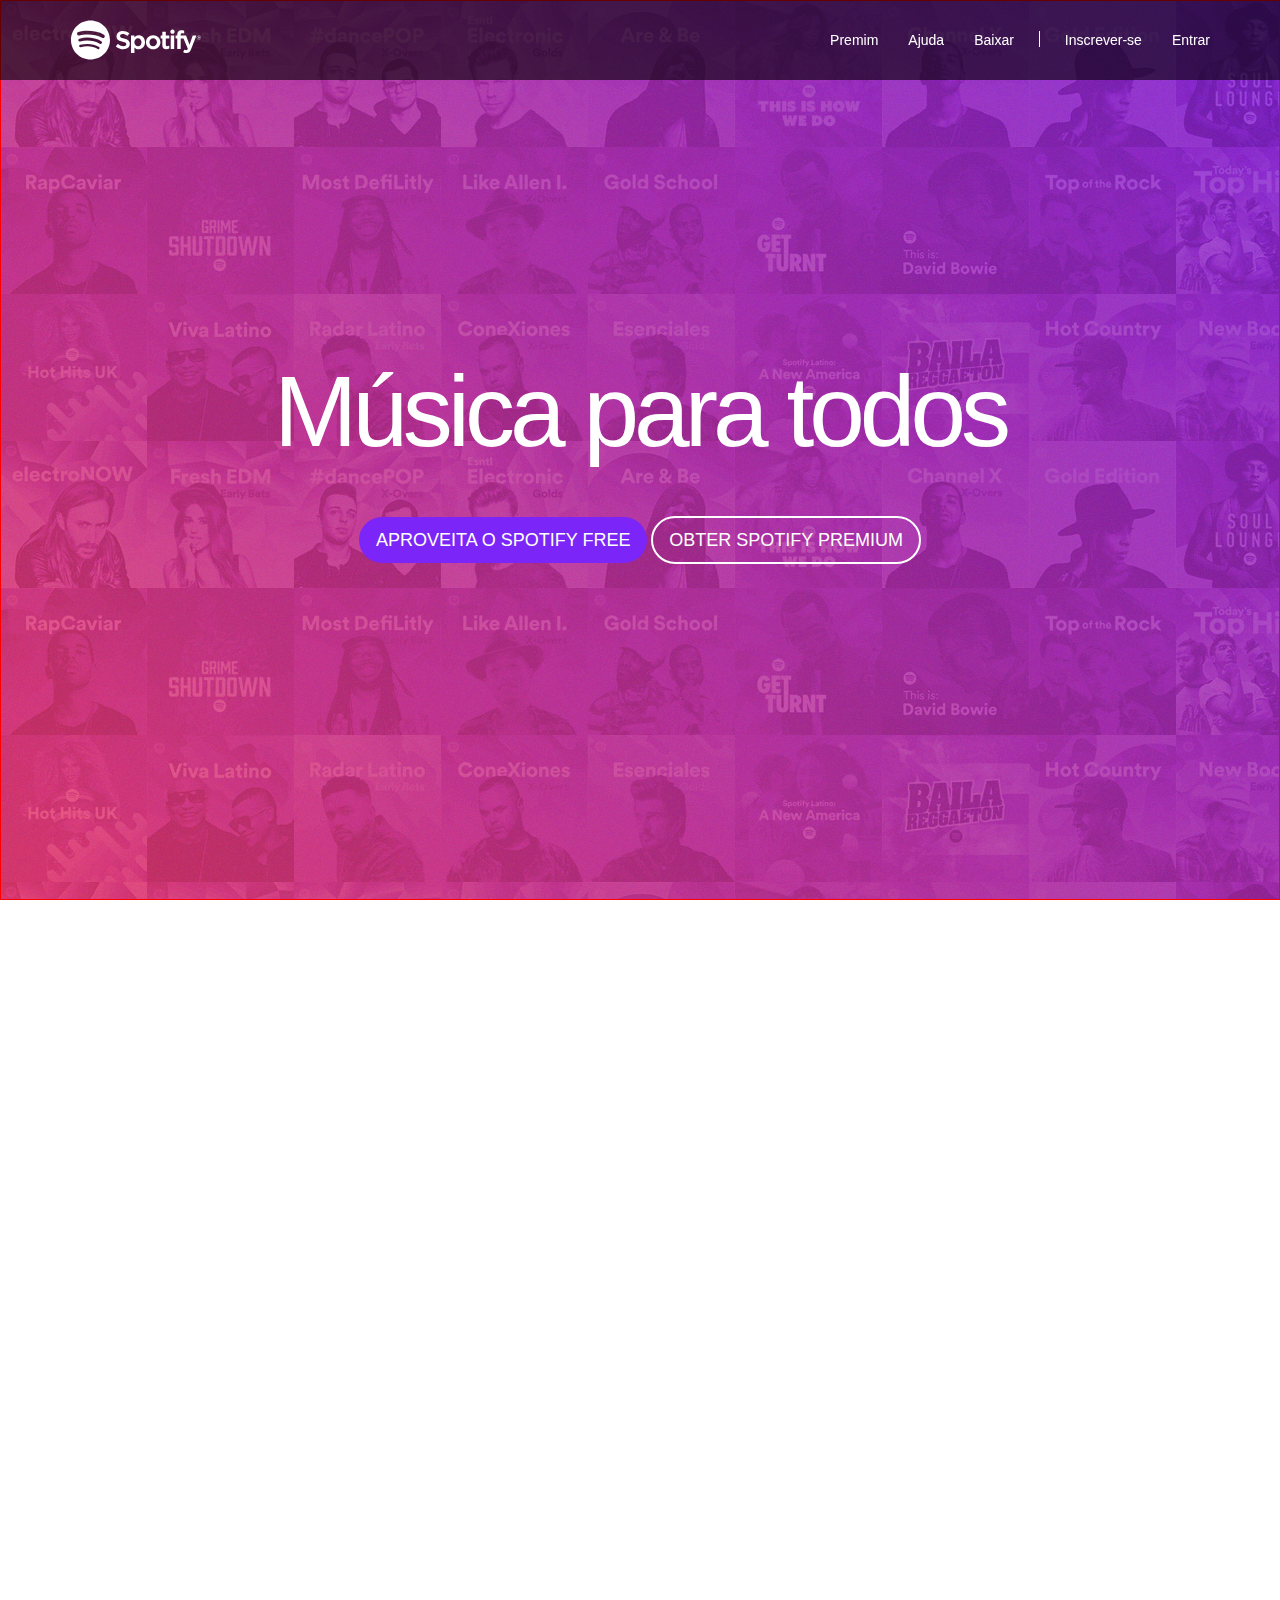
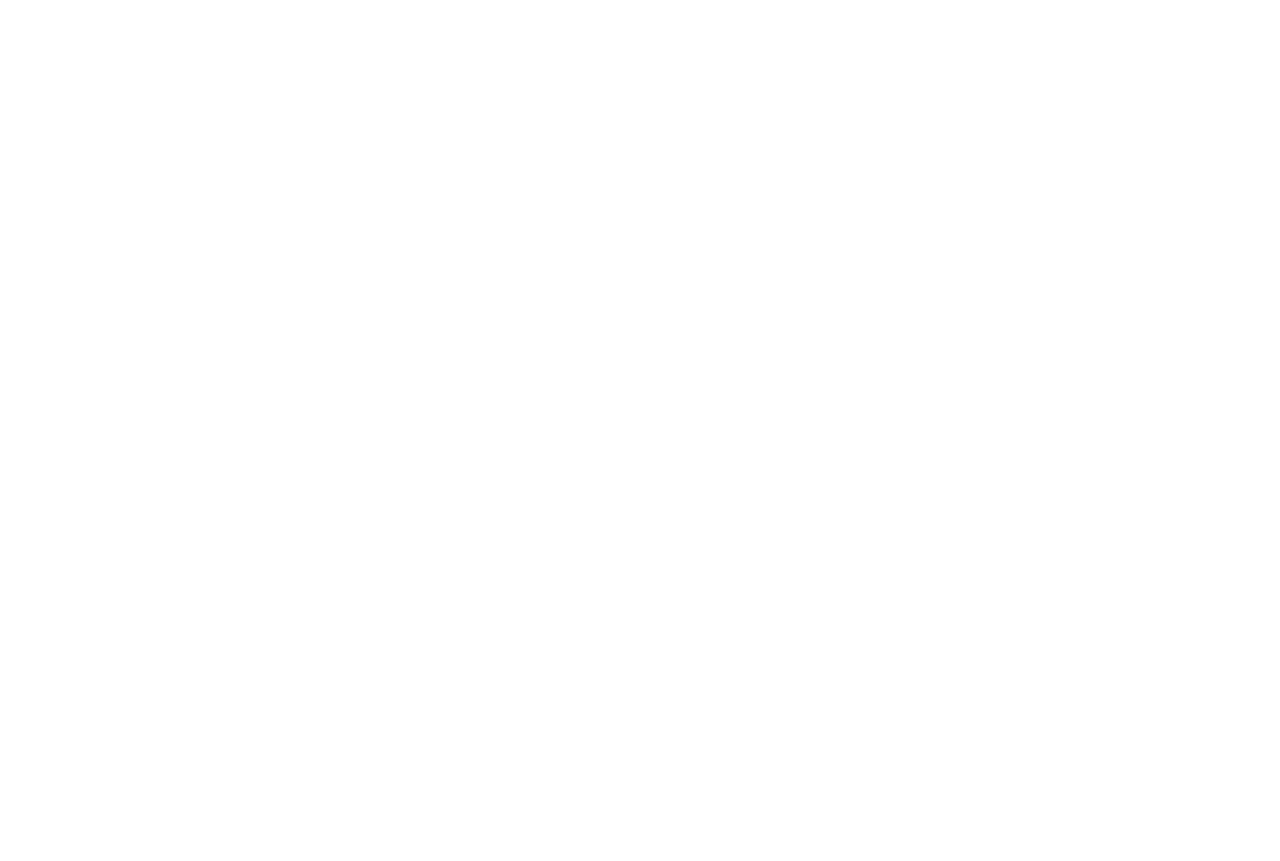
<file: Porjeto bootstrap/index.html>
<!DOCTYPE html>
<html lang="pt-br">
  <head>
    <meta charset="utf-8">
    <meta http-equiv="X-UA-Compatible" content="IE=edge">
    <meta name="viewport" content="width=device-width, initial-scale=1">

    <title>Música para todos - Spotify</title>
    <link rel="icon" href="imagens/favicon.png"> <!-- colocar o icone no titulo-->

    <!-- Bootstrap -->
    <link href="bootstrap/css/bootstrap.min.css" rel="stylesheet">
    <link href="estilo.css" rel="stylesheet"> 

    <!-- HTML5 shim and Respond.js for IE8 support of HTML5 elements and media queries -->
    <!-- WARNING: Respond.js doesn't work if you view the page via file:// -->
    <!--[if lt IE 9]>
      <script src="https://oss.maxcdn.com/html5shiv/3.7.2/html5shiv.min.js"></script>
      <script src="https://oss.maxcdn.com/respond/1.4.2/respond.min.js"></script>
    <![endif]-->
  </head>
  <body>

    <nav class="navbar navbar-fixed-top navbar-inverse navbar-transparente" >
      <div class="container">
        
        <!--headr-->
        <div class="navbar-header">

         <!-- botao toggle -->
         <button type="button" class="navbar-toggle collapsed"
                  data-toggle="collapse" data-target="#barra-navegacao">
           <span class="sr-only">alterar navegação</span> <!-- para leitor de tela -->
           <span class="icon-bar"></span>
           <span class="icon-bar"></span>
           <span class="icon-bar"></span>
         </button>


          <a href="index.html" class="navbar-brand">
            <span class="img-logo">Spotify</span>
          </a>
          
        </div>

        <!-- navbar -->
        <div class="collapse navbar-collapse" id="barra-navegacao">
          <ul class="nav navbar-nav navbar-right">
            <li> <a href="">Premim</a></li>
            <li> <a href="">Ajuda</a></li>
            <li> <a href="">Baixar</a></li>
             <li class="divisor" role= "separetor"></li>
            <li> <a href="">Inscrever-se</a></li>
            <li> <a href="">Entrar</a></li>
          </ul>
        </div>

     
      </div>
    </nav>

    <div class="capa">
      <div class="texto-capa">
        <h1>Música para todos</h1>
        <a href="" class="btn btn-custom btn-roxo btn-lg">Aproveita o Spotify free</a>
        <a href="" class="btn btn-custom btn-branco btn-lg">Obter Spotify premium</a>
      </div>
    </div>


    <!-- conteudo -->
    <section id="servicos">
      <div class="container">
        <div class="row">
          <!-- albuns -->
          <div class="col-md-6">
            <div class="row albuns">
              
              <div class="col-md-6">
                <img src="imagens/img1.jpg" class="img-responsive">
              </div>
               <div class="col-md-6">
                <img src="imagens/img2.jpg " class="img-responsive">
              </div>

            </div>

            <div class="row albuns">
              
              <div class="col-md-6">
                <img src="imagens/img3.jpg" class="img-responsive">
              </div>
               <div class="col-md-6">
                <img src="imagens/img4.jpg " class="img-responsive">
              </div>

            </div>

          </div>
        
          <div class="col-md-6">
            <h2>Oque o spotify tem ???</h2>
            
            <h3>Músicas</h3>
            <p>Lorem Ipsum is simply dummy text of the printing and typesetting industry. Lorem Ipsum has been the industry's standard dummy text ever since the 1500s</p>

            <h3>Playlist</h3>
            <p>Lorem Ipsum is simply dummy text of the printing and typesetting industry. Lorem Ipsum has been the industry's standard dummy text ever since the 1500s</p>

            <h3>Novs lançamentos</h3>
            <p>Lorem Ipsum is simply dummy text of the printing and typesetting industry. Lorem Ipsum has been the industry's standard dummy text ever since the 1500s</p>

          </div>

        </div>
      </div>
    </section>

    <section id="recursos">
      <div class="container">
        <div class="row">
           
            <!-- recurso -->
            <div class="col-md-4" >
                <h2>Fácil</h2>
                
                <h3>Buscar</h3>
                <p>Lorem Ipsum is simply dummy text of the printing and typesetting industry. Lorem Ipsum has been the industry's standard sdummy text ever since the 1500</p>

                <h3>Navegar</h3>
                <p>Lorem Ipsum is simply dummy text of the printing and typesetting industry. </p>

                <h3>Descobrir</h3>
                <p>Lorem Ipsum is simply dummy text of the printing and typesetting industry. Lorem </p>
                </div>

             <!-- img resucros -->
            <div class="col-md-8" >
              
              <div class="row rotacionar" >
              
              <div class="col-md-6">
                <img src="imagens/iphone1.png" class="img-responsive">
              </div>

               <div class="col-md-6">
                <img src="imagens/iphone2.png " class="img-responsive">
              </div>

            </div>
      
      
            </div>
      </div>
    </section>

    <footer id="rodape">
      <div class="container">
        <div class="row"></div>
          
          <div class="col-md-2">
            <span class="img-logo">Spotigy</span>
          </div>

         <div class="col-md-2">
            <h4>Company</h4>
            <ul class="nav">
              <li><a href="">Sobre</a></li>
              <li><a href="">Empregos</a></li>
              <li><a href="">Imprensa</a></li>
              <li><a href="">Novidades</a></li>
            </ul>
          </div>

            <div class="col-md-2">
            <h4>Comunidades</h4>
            <ul class="nav">
              <li><a href="">Artistas</a></li>
              <li><a href="">Desemvolvedores</a></li>
              <li><a href="">Marcas</a></li>
          
            </ul>
          </div>

            <div class="col-md-2">
            <h4>Links uteis</h4>
            <ul class="nav">
              <li><a href="">Ajuda</a></li>
              <li><a href="">Presentes</a></li>
              <li><a href="">Player da web</a></li>
              
            </ul>
          </div>

         <div class="col-md-4">
          <ul class="nav">
              <li class="item-rede-social"><a href=""><img src="imagens/facebook.png"></a></li>
              <li class="item-rede-social"><a href=""><img src="imagens/twitter.png"></a></li>
              <li class="item-rede-social"><a href=""><img src="imagens/instagram.png"></a></li>
              
            </ul>
         </div>


      </div>
    </footer>

    <!-- jQuery (necessary for Bootstrap's JavaScript plugins) -->
    <script src="https://ajax.googleapis.com/ajax/libs/jquery/1.11.3/jquery.min.js"></script>

    <!-- Include all compiled plugins (below), or include individual files as needed -->
    <script src="bootstrap/js/bootstrap.min.js"></script>
  </body>
</html>
</file>
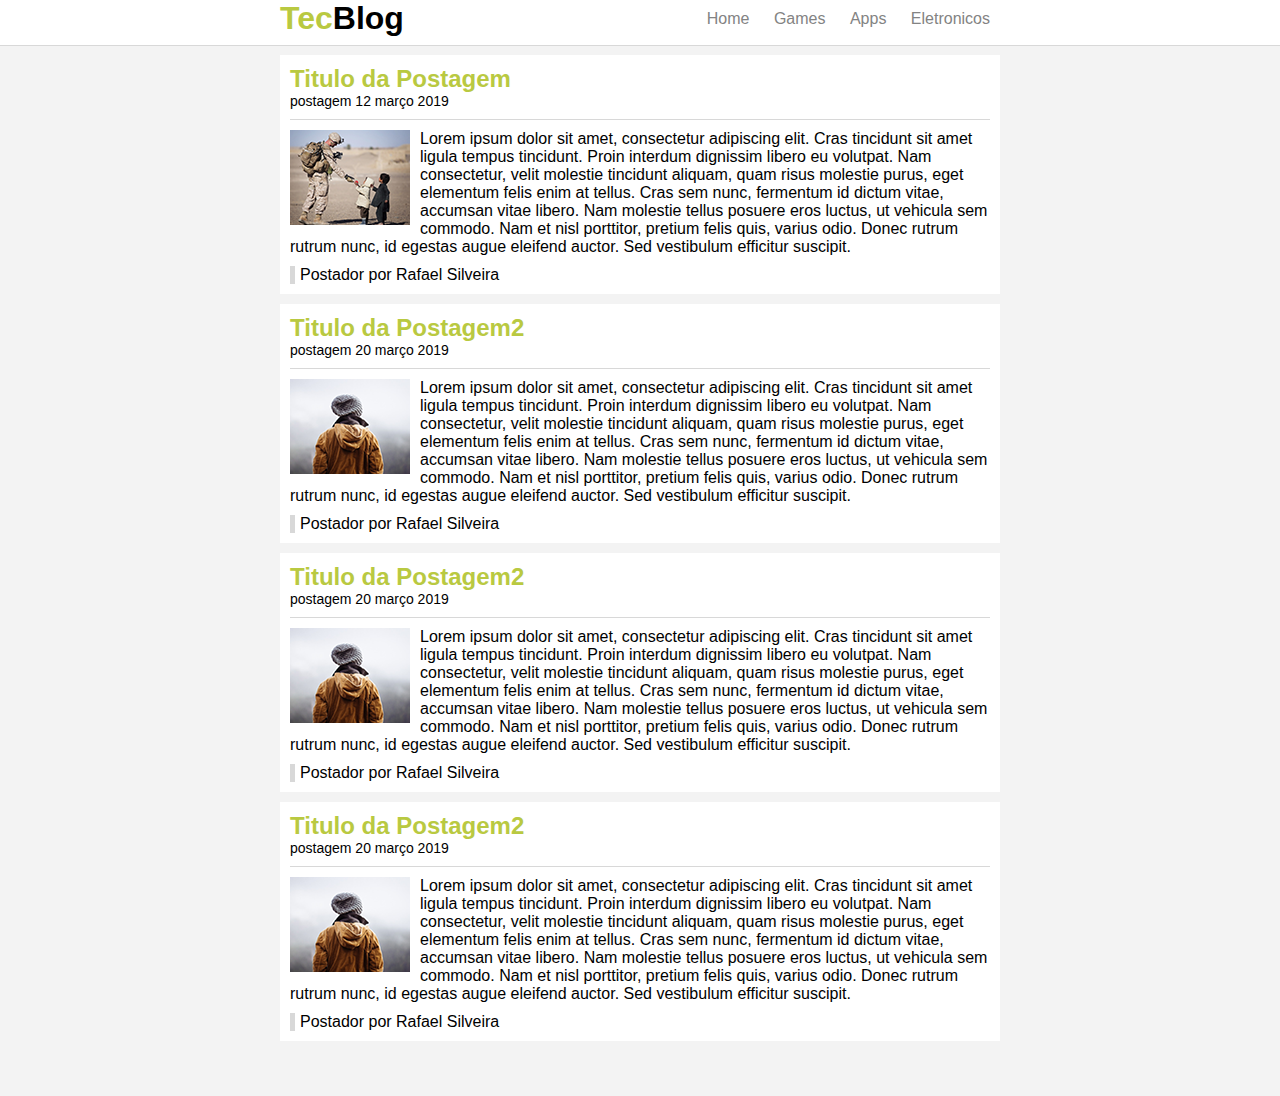
<file: Projeto css/index.html>
<!DOCTYPE html>
<html>
	<head>
		<title>Tecblog - O seu Blog de tecnologia</title>
		<meta charset="utf-8"/>

		<link rel="stylesheet" type="text/css" href="css/estilo.css"/>
		
	</head>
	
	<body>
	
		<div id="navegacao">
		
			<div id="area">
				<h1 id="logo"><span class="verde">Tec</span>Blog</h1>
				<div id="menu">
					<a href="index.html">Home</a>
					<a href="games.html">Games</a>
					<a href="apps.html">Apps</a>
					<a href="eletronicos.html">Eletronicos</a>
				</div>
			</div>
			
		</div>
	
		<div id="area-principal">
			<div id="postagem">
				<h2>Titulo da Postagem</h2>
				<span class="data-postagem">postagem 12 março 2019</span>
				<img class = "img-postagem" src="img/imagem1.png">
				<p>
					Lorem ipsum dolor sit amet, consectetur adipiscing elit. Cras tincidunt sit amet ligula tempus tincidunt. Proin interdum dignissim libero eu volutpat. Nam consectetur, velit molestie tincidunt aliquam, quam risus molestie purus, eget elementum felis enim at tellus. Cras sem nunc, fermentum id dictum vitae, accumsan vitae libero. Nam molestie tellus posuere eros luctus, ut vehicula sem commodo. Nam et nisl porttitor, pretium felis quis, varius odio. Donec rutrum rutrum nunc, id egestas augue eleifend auctor. Sed vestibulum efficitur suscipit.
				</p>

				<span class="postado">Postador por Rafael Silveira</span>
			</div>

			<div id="postagem">
				<h2>Titulo da Postagem2</h2>
				<span class="data-postagem">postagem 20 março 2019</span>
				<img class = "img-postagem" src="img/imagem2.png">
				<p>
					Lorem ipsum dolor sit amet, consectetur adipiscing elit. Cras tincidunt sit amet ligula tempus tincidunt. Proin interdum dignissim libero eu volutpat. Nam consectetur, velit molestie tincidunt aliquam, quam risus molestie purus, eget elementum felis enim at tellus. Cras sem nunc, fermentum id dictum vitae, accumsan vitae libero. Nam molestie tellus posuere eros luctus, ut vehicula sem commodo. Nam et nisl porttitor, pretium felis quis, varius odio. Donec rutrum rutrum nunc, id egestas augue eleifend auctor. Sed vestibulum efficitur suscipit.
				</p>

				<span class="postado">Postador por Rafael Silveira</span>
			</div>

			<div id="postagem">
				<h2>Titulo da Postagem2</h2>
				<span class="data-postagem">postagem 20 março 2019</span>
				<img class = "img-postagem" src="img/imagem2.png">
				<p>
					Lorem ipsum dolor sit amet, consectetur adipiscing elit. Cras tincidunt sit amet ligula tempus tincidunt. Proin interdum dignissim libero eu volutpat. Nam consectetur, velit molestie tincidunt aliquam, quam risus molestie purus, eget elementum felis enim at tellus. Cras sem nunc, fermentum id dictum vitae, accumsan vitae libero. Nam molestie tellus posuere eros luctus, ut vehicula sem commodo. Nam et nisl porttitor, pretium felis quis, varius odio. Donec rutrum rutrum nunc, id egestas augue eleifend auctor. Sed vestibulum efficitur suscipit.
				</p>

				<span class="postado">Postador por Rafael Silveira</span>
			</div>

			<div id="postagem">
				<h2>Titulo da Postagem2</h2>
				<span class="data-postagem">postagem 20 março 2019</span>
				<img class = "img-postagem" src="img/imagem2.png">
				<p>
					Lorem ipsum dolor sit amet, consectetur adipiscing elit. Cras tincidunt sit amet ligula tempus tincidunt. Proin interdum dignissim libero eu volutpat. Nam consectetur, velit molestie tincidunt aliquam, quam risus molestie purus, eget elementum felis enim at tellus. Cras sem nunc, fermentum id dictum vitae, accumsan vitae libero. Nam molestie tellus posuere eros luctus, ut vehicula sem commodo. Nam et nisl porttitor, pretium felis quis, varius odio. Donec rutrum rutrum nunc, id egestas augue eleifend auctor. Sed vestibulum efficitur suscipit.
				</p>

				<span class="postado">Postador por Rafael Silveira</span>
			</div>
		</div>
	</body>
</html>
</file>
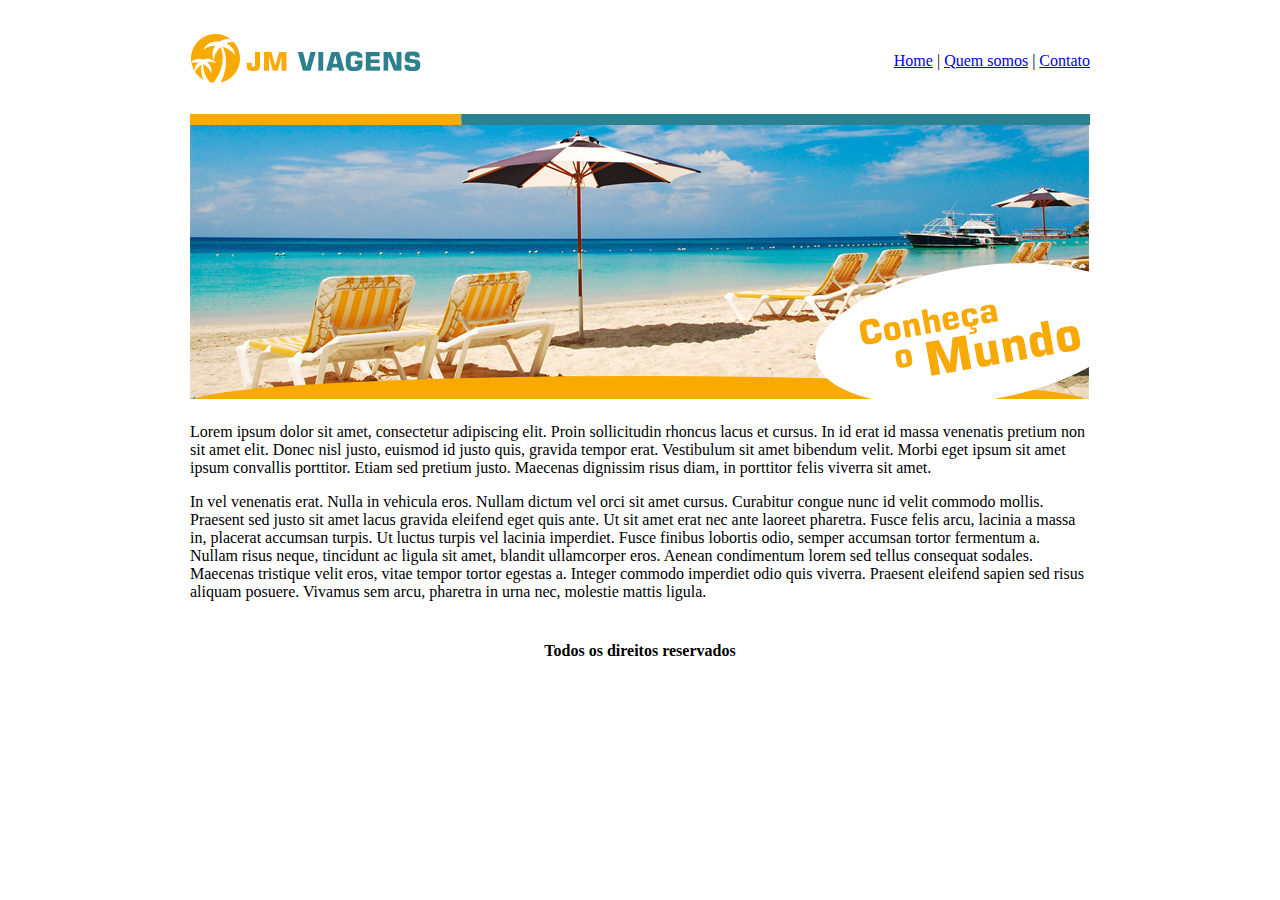
<file: Projeto html/index.html>
<!doctype html>


<html>
	
	<head>
		<title>JM  Viagens - Página Principal</title>
		<meta charset="utf-8"/>
	</head>

	<body>
		
		<table   width="900" align="center">
			<tr>
				<td> <img src="imagens/logo.png" /> </td>
				<td align="right">
					<a href="index.html">Home</a> | 
					<a href="quem-somos.html">Quem somos</a> |
					<a HREF="contato.html">Contato</a>

				</td>
			</tr>


			<tr>
				<td colspan = "2"><img src="imagens/principal.png"></td>
			</tr>
		

			<tr> 
				<td colspan = "2">
					<p>
					Lorem ipsum dolor sit amet, consectetur adipiscing elit. Proin sollicitudin rhoncus lacus et cursus. In id erat id massa venenatis pretium non sit amet elit. Donec nisl justo, euismod id justo quis, gravida tempor erat. Vestibulum sit amet bibendum velit. Morbi eget ipsum sit amet ipsum convallis porttitor. Etiam sed pretium justo. Maecenas dignissim risus diam, in porttitor felis viverra sit amet.</p>
					
					<p>
					In vel venenatis erat. Nulla in vehicula eros. Nullam dictum vel orci sit amet cursus. Curabitur congue nunc id velit commodo mollis. Praesent sed justo sit amet lacus gravida eleifend eget quis ante. Ut sit amet erat nec ante laoreet pharetra. Fusce felis arcu, lacinia a massa in, placerat accumsan turpis. Ut luctus turpis vel lacinia imperdiet. Fusce finibus lobortis odio, semper accumsan tortor fermentum a. Nullam risus neque, tincidunt ac ligula sit amet, blandit ullamcorper eros. Aenean condimentum lorem sed tellus consequat sodales. Maecenas tristique velit eros, vitae tempor tortor egestas a. Integer commodo imperdiet odio quis viverra. Praesent eleifend sapien sed risus aliquam posuere. Vivamus sem arcu, pharetra in urna nec, molestie mattis ligula.</p>
				</td>
			</tr>

			<tr> 
				<td align = "center" colspan ="2"><h4>Todos os direitos reservados</h4></td>
			</tr>
		</table>


	</body>

</html>
</file>
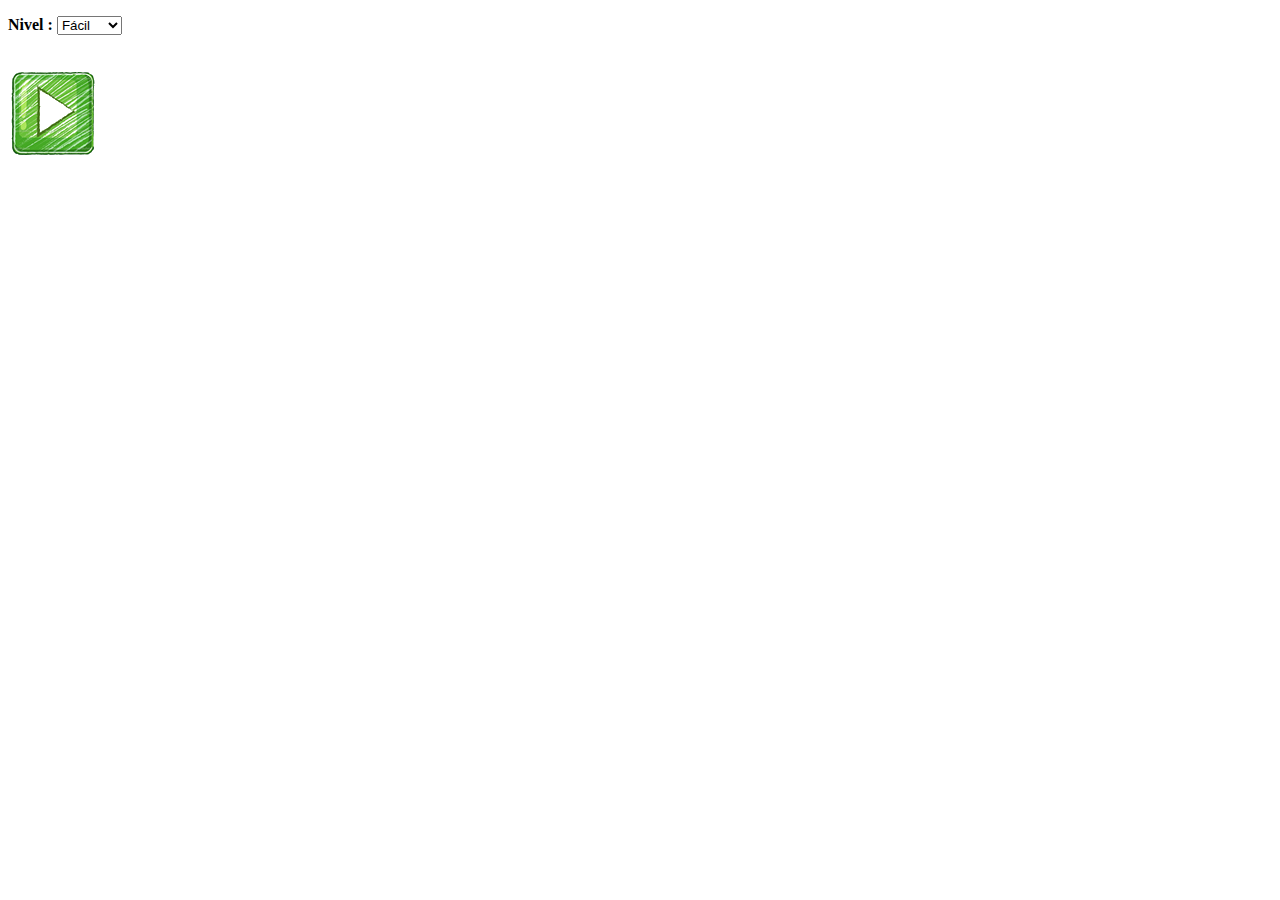
<file: Projeto Jogo JS/index.html>
<!DOCTYPE HTML>
<html lang="pt-br">
	<head>
		<meta charset="UTF-8">

		<title>Estourando balões</title>

		<script language='Javascript'>
		
		function iniciaJogo(){
			var nivel_jogo = document.getElementById('nivel_jogo').value;

			window.location.href = "jogo.html?"+ nivel_jogo;

			alert(nivel_jogo);


		}

		</script>
	</head>

	<body>
		<div>
			<p>
				<b>Nivel : </b>
				<select id="nivel_jogo">
					<option value="1">Fácil</option>
					<option value="2">Normal</option>
					<option value="3">Dificil</option>
				</select>
			</p>
			<br/>
			<img src="imagens/iniciar.png" onclick="iniciaJogo()"/>

		</div>
	</body>
	
</html>
</file>
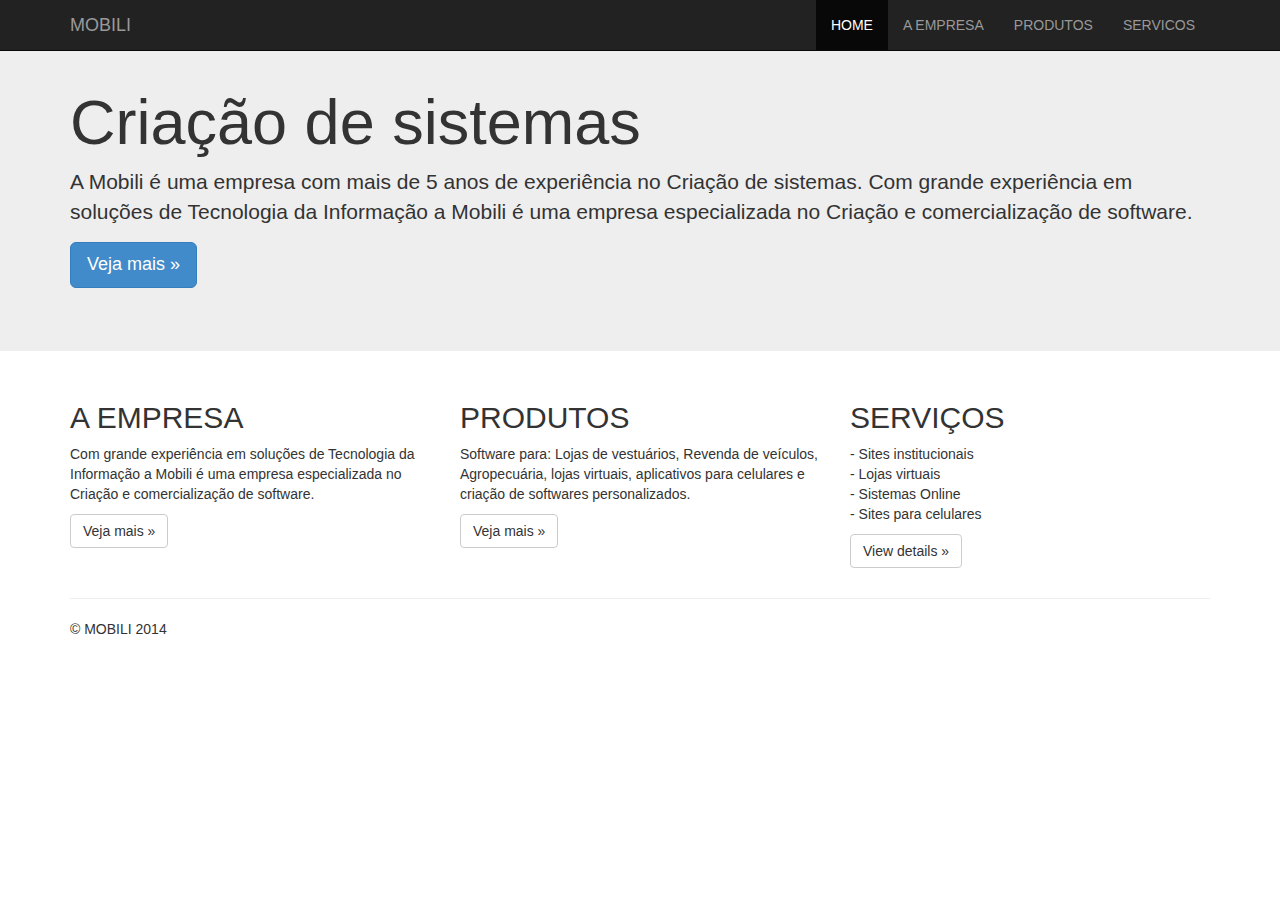
<file: Projeto Web/index.html>
<!DOCTYPE html><!-- doctype do HTML5 -->
<html>
	<head>
		<title>bootstrap aula</title>
		
		<!-- Importante para habilitar os recursos de Responsividade em conjunto com o CSS -->
		<meta name="viewport" content="width=device-width, initial-scale=1.0" />
		<meta http-equiv="Content-Type" content="text/html; charset=UTF-8" />
		
		<script src="http://code.jquery.com/jquery-1.10.2.min.js"></script>
        <script src="js/bootstrap.js"></script>
  		        
  		<link rel="stylesheet" href="css/bootstrap.css">
      
	</head>
	
<body>
		
    <!-- Início da barra de navegação -->
	<div class="navbar navbar-inverse navbar-fixed-top">
		<div class="container">
            
            <!-- botao utilizado para abrir menu em dispositivos resolucao menor -->
          	<button type="button" class="navbar-toggle" data-toggle="collapse" data-target=".navbar-collapse">
            	<span class="icon-bar"></span>
            	<span class="icon-bar"></span>
            	<span class="icon-bar"></span>
          	</button>
            
            <!-- logo do site -->
            <a class="navbar-brand" href="#">MOBILI</a>
			
			<!-- inicio menu -->
            <div class="navbar-collapse collapse navbar-right">
              <ul class="nav navbar-nav">
                <li class="active"><a href="#">HOME</a></li>
                <li><a href="#about">A EMPRESA</a></li>
                <li><a href="#contact">PRODUTOS</a></li>
                <li><a href="#contact">SERVICOS</a></li>
              </ul>
            </div>
            <!-- fim menu -->
            
		</div>
	</div>
	<!-- Fim da barra de navegação -->
	
   <!-- Cria area principal de marketing de um site -->
    <div class="jumbotron">
      <div class="container">
      	<br />
        <h1>Criação de sistemas</h1>
        <p>
        	A Mobili é uma empresa com mais de 5 anos de experiência no Criação de sistemas.
        	Com grande experiência em soluções de Tecnologia da Informação a Mobili é uma empresa especializada 
        	no Criação e comercialização de software.
        </p>
        <p><a class="btn btn-primary btn-lg" role="button">Veja mais &raquo;</a></p>
      </div>
    </div>

    <div class="container"><!-- container -->
      <!-- Criação de colunas -->
      <div class="row">
      	
        <div class="col-md-4">
          <h2>A EMPRESA</h2>
          <p>
          	Com grande experiência em soluções de Tecnologia da Informação a Mobili é uma empresa especializada no 
          	Criação e comercialização de software.
          </p>
          <p><a class="btn btn-default" href="#">Veja mais &raquo;</a></p>
        </div>
        
        <div class="col-md-4">
          <h2>PRODUTOS</h2>
          <p>
          	Software para: Lojas de vestuários, Revenda de veículos, Agropecuária, lojas virtuais, aplicativos para celulares e 
          	criação de softwares personalizados.
          </p>
          <p><a class="btn btn-default" href="#">Veja mais &raquo;</a></p>
        </div>
        
        <div class="col-md-4">
          <h2>SERVIÇOS</h2>
          <p>
          	   - Sites institucionais
			   <br />- Lojas virtuais
			   <br />- Sistemas Online
			   <br />- Sites para celulares
          </p>
          <p><a class="btn btn-default" href="#">View details &raquo;</a></p>
        </div>
        
      </div>

      <hr>

      <footer>
        <p>&copy; MOBILI 2014</p>
      </footer>
    </div> <!-- /container -->

	</body>
	
</html>
</file>
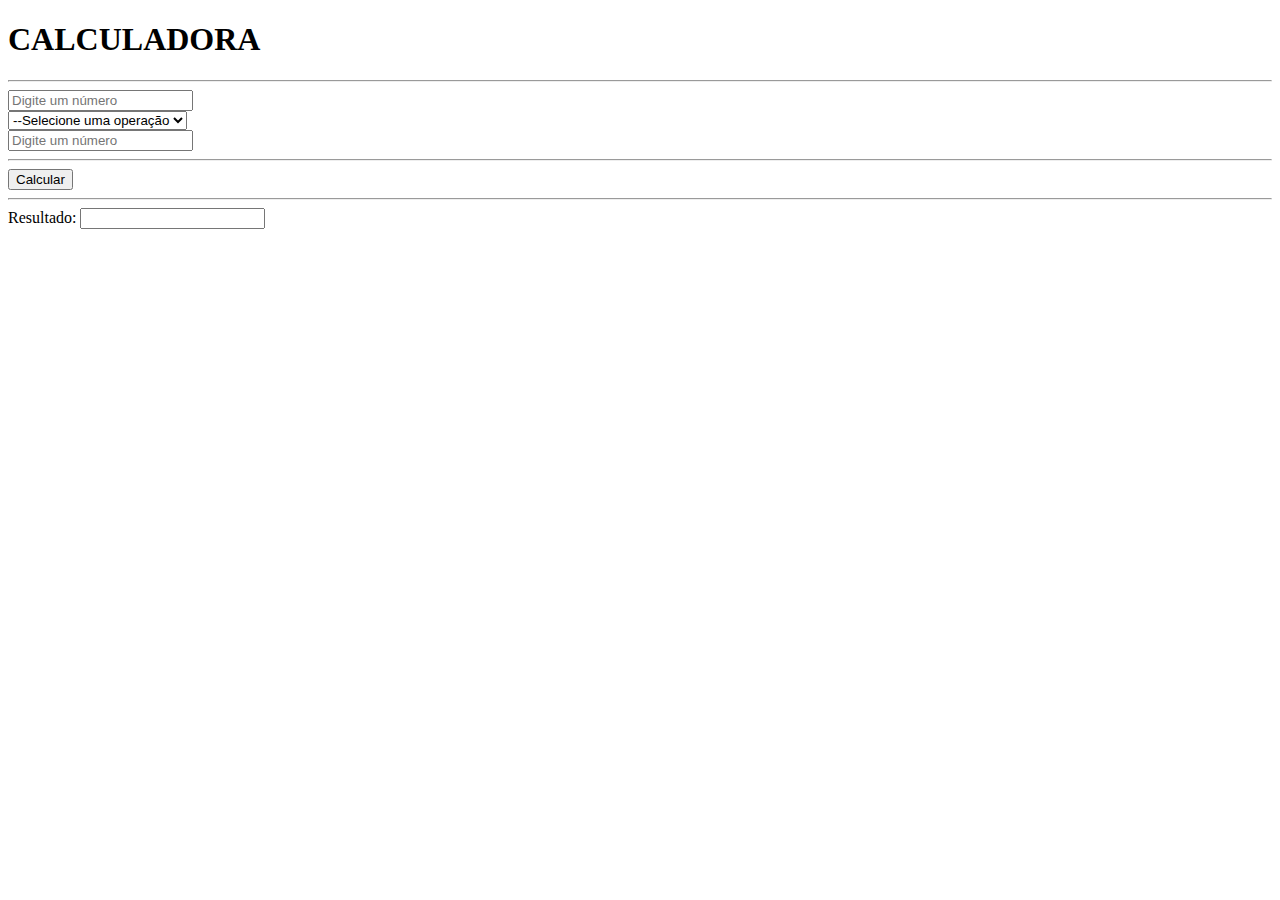
<file: Calcuraldor Simples JS/calculadora.html>
<!DOCTYPE HTML>
<html lang="pt-br">
	<head>
		<meta charset="UTF-8">

		<title>Calculadora</title>

		<!-- bootstrap - link cdn -->
		<link rel="stylesheet" href="https://maxcdn.bootstrapcdn.com/bootstrap/3.3.6/css/bootstrap.min.css" integrity="sha384-1q8mTJOASx8j1Au+a5WDVnPi2lkFfwwEAa8hDDdjZlpLegxhjVME1fgjWPGmkzs7" crossorigin="anonymous">

		<script type="text/javascript">
			
			function calcular(){
				var operacao = document.getElementById('operacao').value;

				var numero1 = document.getElementById('numero1').value;

				var numero2 = document.getElementById('numero2').value;

				// forçando o tipode variavel
				numero1 = parseFloat(numero1);

				numero2 = parseFloat(numero2);

				if(numero1 == '' || numero1 == null){
					alert('Please digitar um numero valido (numero1)');
					return false;
				}

				if(numero2 == '' || numero2 == null){
					alert('Please digitar um numero valido (numero2) ');
					return false;
				}

				var resultado = null; 

				switch(operacao){
					
					case '1' : //subtraçao
						resultado = numero1 - numero2;
						break;	

					
					case '2' : //adiçao
						resultado = numero1 + numero2;
						break;


					case '3' : //multiplicaçao
						resultado = numero1 * numero2;
						break;


					case '4' : //divisao
						resultado = numero1 / numero2;
						break;	

					default:
					  alert('opçao invalida');	
					  return false;		
				}

				document.getElementById('resultadoF').value = resultado;

			}

		</script>
	</head>

	<body>
		
		<div class="container">
			<div class="jumbotron">
				<h1>CALCULADORA</h1>
			</div>

			<hr />

			<div class="row">
				<div class="col-md-4">
					<input id ="numero1" type="text" class="form-control" placeholder="Digite um número" />
				</div>

				<div class="col-md-4">
					<select id="operacao" class="form-control">
						<option value="">--Selecione uma operação</option>
						<option value="1">Subtração</option>
						<option value="2">Adição</option>
						<option value="3">Multiplicação</option>
						<option value="4">Divisão</option>
					</select>
				</div>

				<div class="col-md-4">
					<input id ="numero2" type="text" class="form-control" placeholder="Digite um número"/>
				</div>
			</div>

			<hr />

			<div class="row">
				<div class="col-md-4"></div>

				<div class="col-md-4"></div>

				<div class="col-md-4">
					<button type="button" class="btn btn-lg btn-primary pull-right" onclick="calcular()">Calcular</button>
				</div>
			</div>

			<hr />

			<div class="well">
				Resultado: <input id="resultadoF" type="text" class="form-control" readonly/>
			</div>
		</div>
	</body>
</html>
</file>
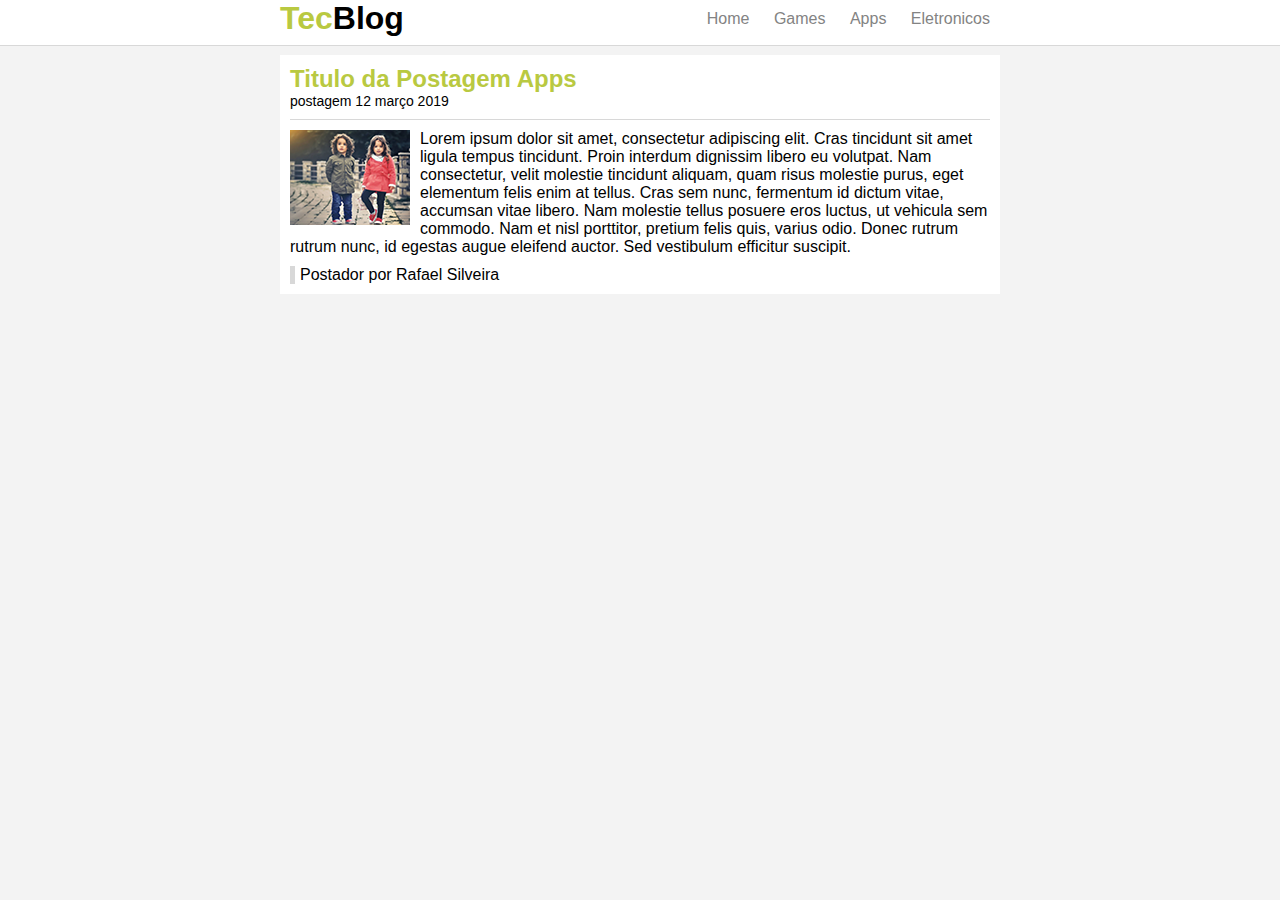
<file: Projeto css/apps.html>
<!DOCTYPE html>
<html>
	<head>
		<title>Tecblog - Apps</title>
		<meta charset="utf-8"/>
		<link rel="stylesheet" type="text/css" href="css/estilo.css"/>
		
	</head>
	
	<body>
	
		<div id="navegacao">
		
			<div id="area">
				<h1 id="logo"><span class="verde">Tec</span>Blog</h1>
				<div id="menu">
					<a href="index.html">Home</a>
					<a href="games.html">Games</a>
					<a href="apps.html">Apps</a>
					<a href="eletronicos.html">Eletronicos</a>
				</div>
			</div>
			
		</div>
	
		<div id="area-principal">
			<div id="postagem">
				<h2>Titulo da Postagem Apps</h2>
				<span class="data-postagem">postagem 12 março 2019</span>
				<img class = "img-postagem" src="img/imagem4.png">
				<p>
					Lorem ipsum dolor sit amet, consectetur adipiscing elit. Cras tincidunt sit amet ligula tempus tincidunt. Proin interdum dignissim libero eu volutpat. Nam consectetur, velit molestie tincidunt aliquam, quam risus molestie purus, eget elementum felis enim at tellus. Cras sem nunc, fermentum id dictum vitae, accumsan vitae libero. Nam molestie tellus posuere eros luctus, ut vehicula sem commodo. Nam et nisl porttitor, pretium felis quis, varius odio. Donec rutrum rutrum nunc, id egestas augue eleifend auctor. Sed vestibulum efficitur suscipit.
				</p>

				<span class="postado">Postador por Rafael Silveira</span>
			</div>

		

		</div>
	</body>
</html>
</file>
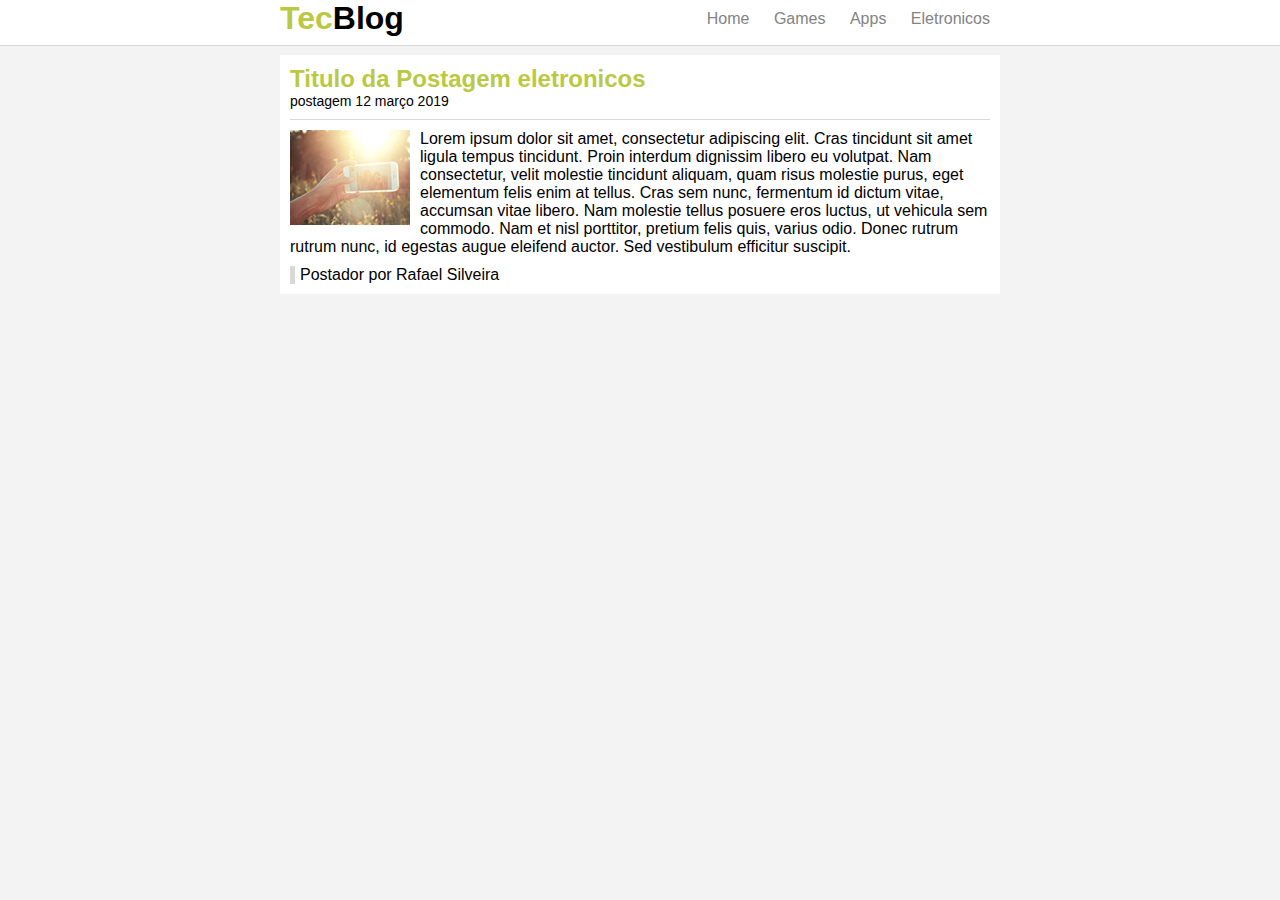
<file: Projeto css/eletronicos.html>
<!DOCTYPE html>
<html>
	<head>
		<title>Tecblog - eletronicos</title>
		<meta charset="utf-8"/>
		<link rel="stylesheet" type="text/css" href="css/estilo.css"/>
		
	</head>
	
	<body>
	
		<div id="navegacao">
		
			<div id="area">
				<h1 id="logo"><span class="verde">Tec</span>Blog</h1>
				<div id="menu">
					<a href="index.html">Home</a>
					<a href="games.html">Games</a>
					<a href="apps.html">Apps</a>
					<a href="eletronicos.html">Eletronicos</a>
				</div>
			</div>
			
		</div>
	
		<div id="area-principal">
			<div id="postagem">
				<h2>Titulo da Postagem eletronicos</h2>
				<span class="data-postagem">postagem 12 março 2019</span>
				<img class = "img-postagem" src="img/imagem5.png">
				<p>
					Lorem ipsum dolor sit amet, consectetur adipiscing elit. Cras tincidunt sit amet ligula tempus tincidunt. Proin interdum dignissim libero eu volutpat. Nam consectetur, velit molestie tincidunt aliquam, quam risus molestie purus, eget elementum felis enim at tellus. Cras sem nunc, fermentum id dictum vitae, accumsan vitae libero. Nam molestie tellus posuere eros luctus, ut vehicula sem commodo. Nam et nisl porttitor, pretium felis quis, varius odio. Donec rutrum rutrum nunc, id egestas augue eleifend auctor. Sed vestibulum efficitur suscipit.
				</p>

				<span class="postado">Postador por Rafael Silveira</span>
			</div>

		

		</div>
	</body>
</html>
</file>
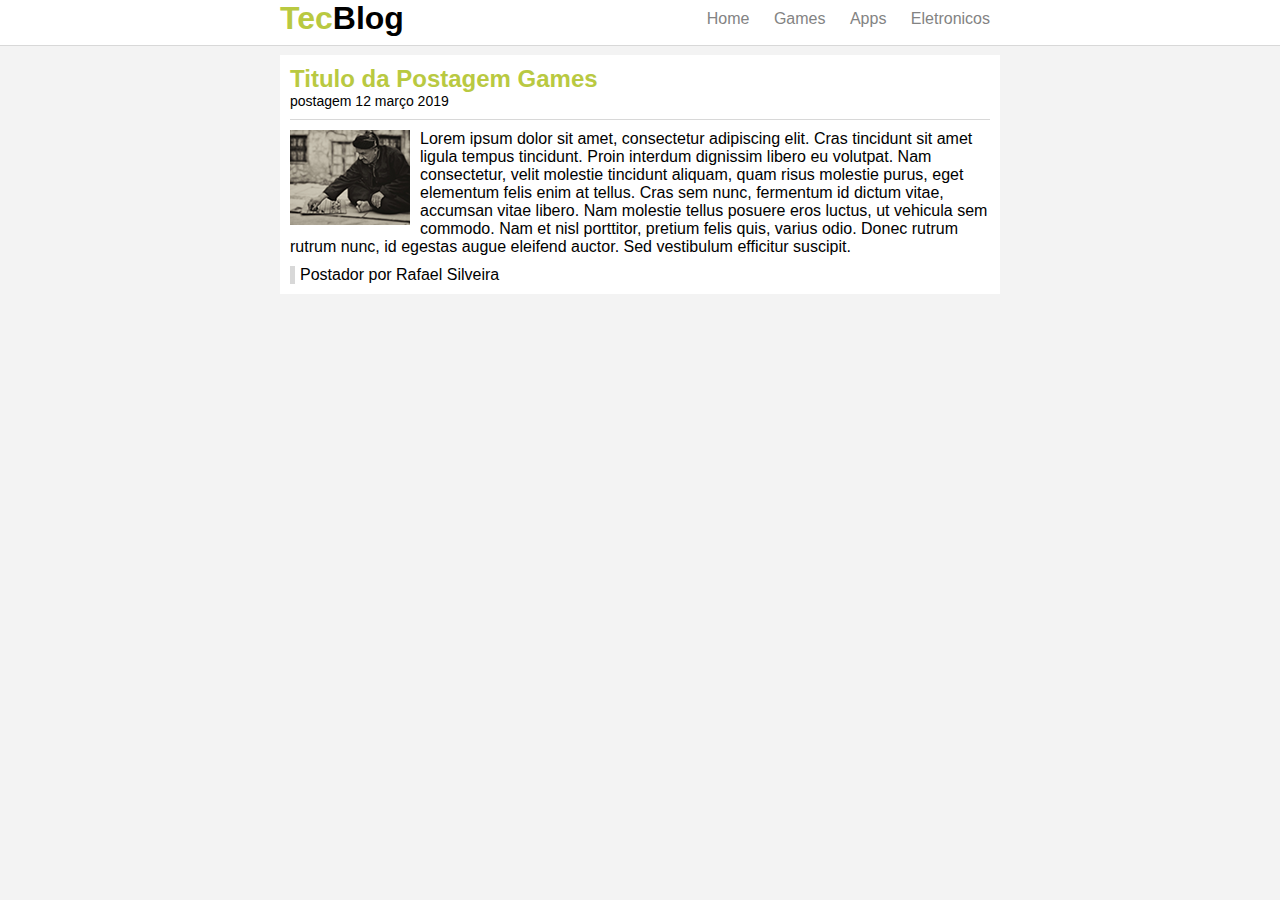
<file: Projeto css/games.html>
<!DOCTYPE html>
<html>
	<head>
		<title>Tecblog - Games</title>
		<meta charset="utf-8"/>
		<link rel="stylesheet" type="text/css" href="css/estilo.css"/>
		
	</head>
	
	<body>
	
		<div id="navegacao">
		
			<div id="area">
				<h1 id="logo"><span class="verde">Tec</span>Blog</h1>
				<div id="menu">
					<a href="index.html">Home</a>
					<a href="games.html">Games</a>
					<a href="apps.html">Apps</a>
					<a href="eletronicos.html">Eletronicos</a>
				</div>
			</div>
			
		</div>
	
		<div id="area-principal">
			<div id="postagem">
				<h2>Titulo da Postagem Games</h2>
				<span class="data-postagem">postagem 12 março 2019</span>
				<img class = "img-postagem" src="img/imagem3.png">
				<p>
					Lorem ipsum dolor sit amet, consectetur adipiscing elit. Cras tincidunt sit amet ligula tempus tincidunt. Proin interdum dignissim libero eu volutpat. Nam consectetur, velit molestie tincidunt aliquam, quam risus molestie purus, eget elementum felis enim at tellus. Cras sem nunc, fermentum id dictum vitae, accumsan vitae libero. Nam molestie tellus posuere eros luctus, ut vehicula sem commodo. Nam et nisl porttitor, pretium felis quis, varius odio. Donec rutrum rutrum nunc, id egestas augue eleifend auctor. Sed vestibulum efficitur suscipit.
				</p>

				<span class="postado">Postador por Rafael Silveira</span>
			</div>

		

		</div>
	</body>
</html>
</file>
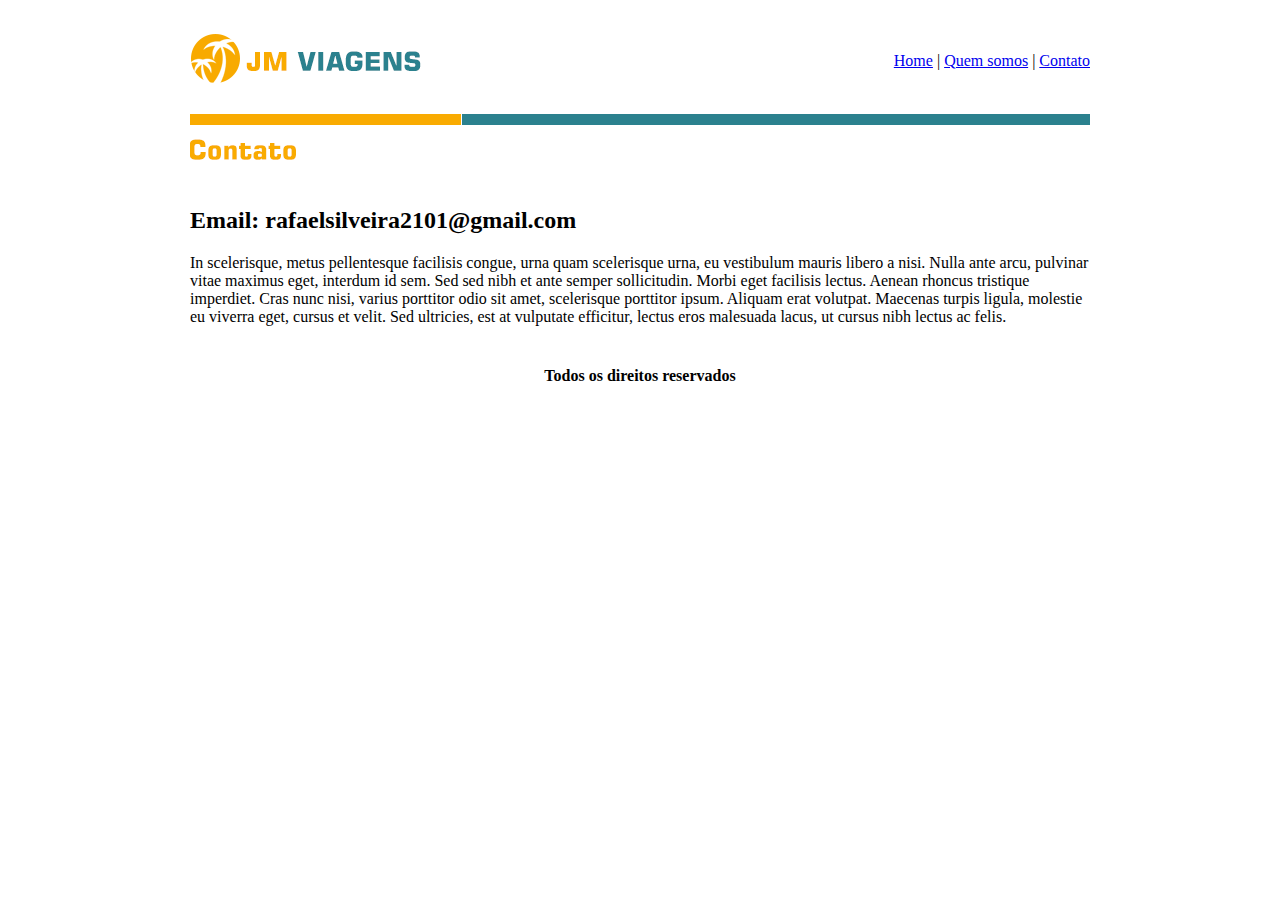
<file: Projeto html/contato.html>
<!doctype html>


<html>
	
	<head>
		<title>JM Viagnes - Contato</title>
		<meta charset="utf-8"/>
	</head>

	<body>
		
		<table   width="900" align="center">
			<tr>
				<td> <img src="imagens/logo.png" /> </td>
				<td align="right">
					<a href="index.html">Home</a> | 
					<a href="quem-somos.html">Quem somos</a> |
					<a HREF="contato.html">Contato</a>

				</td>
			</tr>


			<tr>
				<td colspan = "2"><img src="imagens/contato.png"></td>
			</tr>
		

			<tr> 
				<td colspan = "2">
					<h2>Email: rafaelsilveira2101@gmail.com </h2>
					<p>
					In scelerisque, metus pellentesque facilisis congue, urna quam scelerisque urna, eu vestibulum mauris libero a nisi. Nulla ante arcu, pulvinar vitae maximus eget, interdum id sem. Sed sed nibh et ante semper sollicitudin. Morbi eget facilisis lectus. Aenean rhoncus tristique imperdiet. Cras nunc nisi, varius porttitor odio sit amet, scelerisque porttitor ipsum. Aliquam erat volutpat. Maecenas turpis ligula, molestie eu viverra eget, cursus et velit. Sed ultricies, est at vulputate efficitur, lectus eros malesuada lacus, ut cursus nibh lectus ac felis.</p>
				</td>
			</tr>

			<tr> 
				<td align = "center" colspan ="2"><h4>Todos os direitos reservados</h4></td>
			</tr>
		</table>


	</body>

</html>
</file>
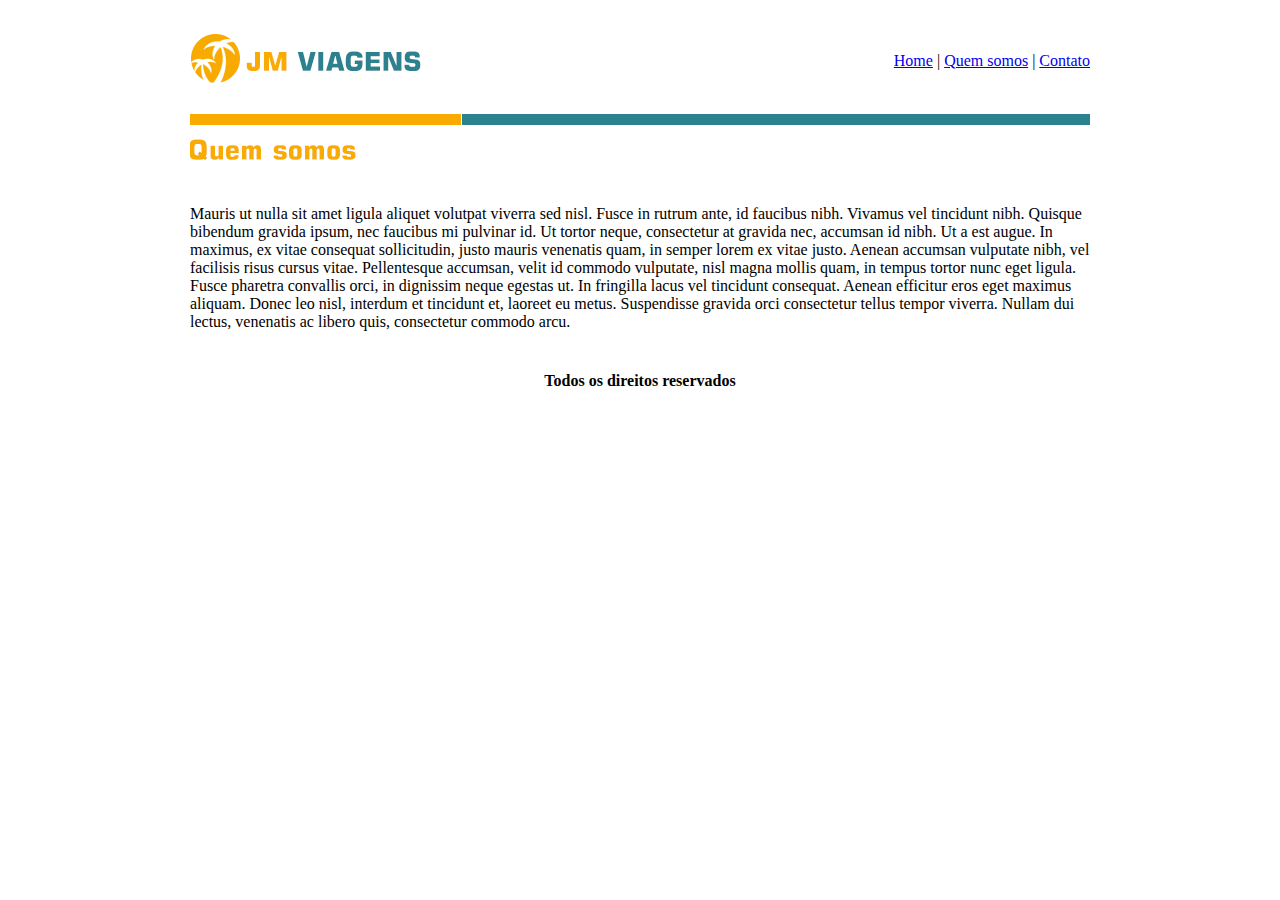
<file: Projeto html/quem-somos.html>
<!doctype html>


<html>
	
	<head>
		<title>JM Viagnes - Quem somos</title>
		<meta charset="utf-8"/>
	</head>

	<body>
		
		<table   width="900" align="center">
			<tr>
				<td> <img src="imagens/logo.png" /> </td>
				<td align="right">
					<a href="index.html">Home</a> | 
					<a href="quem-somos.html">Quem somos</a> |
					<a HREF="contato.html">Contato</a>

				</td>
			</tr>


			<tr>
				<td colspan = "2"><img src="imagens/quem_somos.png"></td>
			</tr>
		

			<tr> 
				<td colspan = "2">
					<p>
					Mauris ut nulla sit amet ligula aliquet volutpat viverra sed nisl. Fusce in rutrum ante, id faucibus nibh. Vivamus vel tincidunt nibh. Quisque bibendum gravida ipsum, nec faucibus mi pulvinar id. Ut tortor neque, consectetur at gravida nec, accumsan id nibh. Ut a est augue. In maximus, ex vitae consequat sollicitudin, justo mauris venenatis quam, in semper lorem ex vitae justo. Aenean accumsan vulputate nibh, vel facilisis risus cursus vitae. Pellentesque accumsan, velit id commodo vulputate, nisl magna mollis quam, in tempus tortor nunc eget ligula. Fusce pharetra convallis orci, in dignissim neque egestas ut. In fringilla lacus vel tincidunt consequat. Aenean efficitur eros eget maximus aliquam. Donec leo nisl, interdum et tincidunt et, laoreet eu metus. Suspendisse gravida orci consectetur tellus tempor viverra. Nullam dui lectus, venenatis ac libero quis, consectetur commodo arcu.</p>
				</td>
			</tr>

			<tr> 
				<td align = "center" colspan ="2"><h4>Todos os direitos reservados</h4></td>
			</tr>
		</table>


	</body>

</html>
</file>
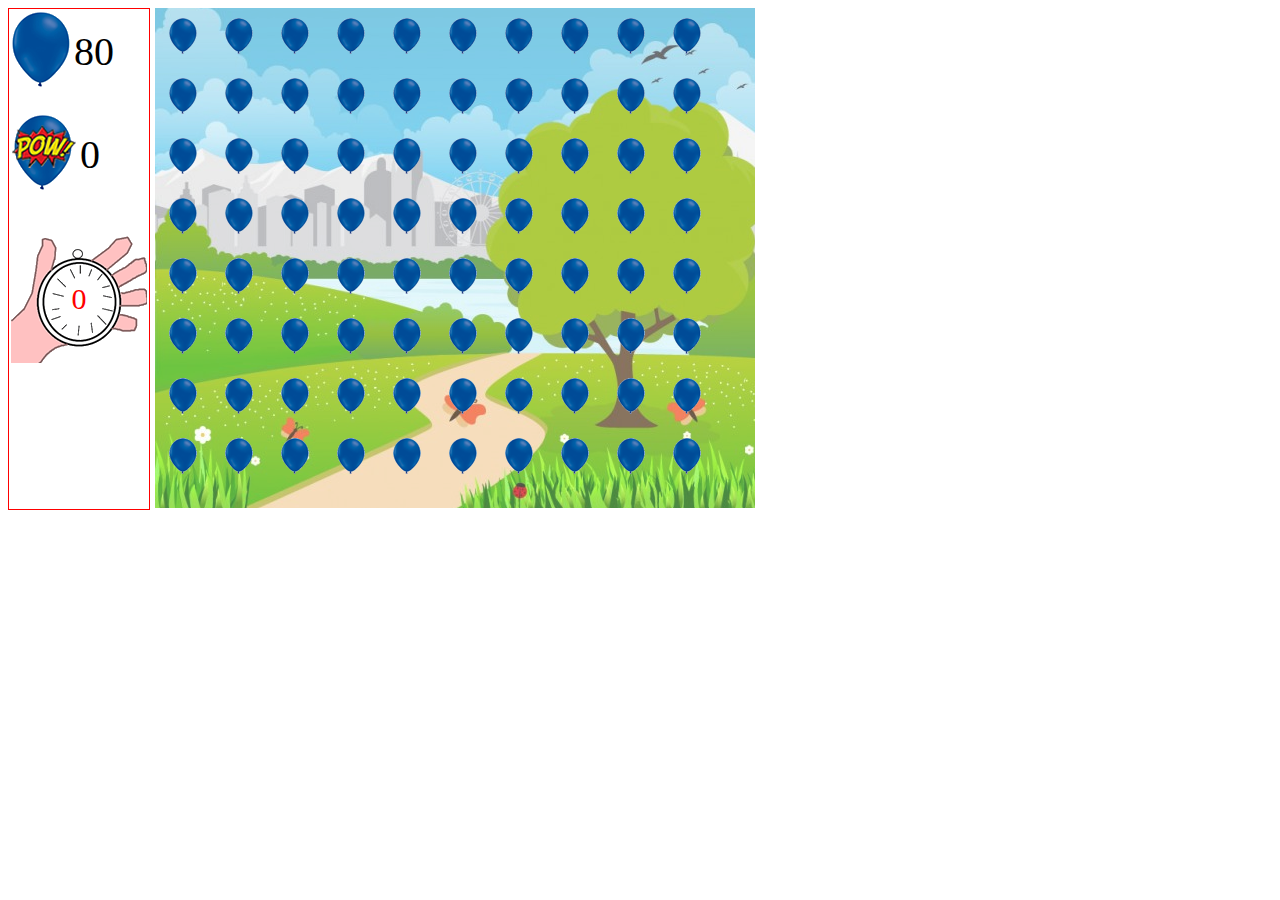
<file: Projeto Jogo JS/jogo.html>
<!DOCTYPE HTML>
<html lang="pt-br">
	<head>
		<meta charset="UTF-8">

		<title>Estourando balões</title>

		<script src="jogo.js"></script>

	</head>

	<body onload="iniciaJogo()" >
		<div style="float: left; width: auto; height:500px; background: #fff; border: solid 1px red; margin-right: 5px;  ">
			<table border="0">
				<tr>
					<td>
						<img src="imagens/balao_azul_grande.png"/>
					</td>
					<td>
						<span id="baloes_inteiros" style="font-size: 40px;"></span>
					</td>
				</tr>
			</table>

			<br/>
				<table border="0">
				<tr>
					<td>
						<img src="imagens/balao_azul_grande_estourado.png"/>
					</td>
					<td>
						<span id="baloes_estourados" style="font-size: 40px;"></span>
					</td>
				</tr>
			</table>

			<br/>

			<br/>
				<table border="0" style="width: 140px; height:132px; ">
				<tr>
					<td style="background: url('imagens/cronometro.png'); text-align: center;">
						
						<span id="cronometro" style="color: red; font-size:30px"> </span>
					</td>
					
				</tr>
			</table>

		</div>
			
		<div id="cenario" style="float: left; width: 600px; height: 500px; background: url('imagens/cenario.png'); background-position: bottom; ">
		
		</div>
	</body>
	
</html>
</file>
<file: Porjeto bootstrap/estilo.css>
/* =============layout ============ */
html, body, .capa{
	height: 100%;
	overflow: auto; /*celular*/
}

body{
	
	background: url('imagens/capa.png') ,
				url('imagens/ruido.png') ,
				linear-gradient( 50deg,#ff4169,#7c26f8);

	background-attachment: fixed;
	font-family: Helvetica,Arial,sans-serif;
	overflow-x:hidden; 

}




/* -- Barra de navegação -- */
.img-logo{
	height: 40px;
	width: 132px;
	display: block;
	background: url('imagens/spotify.svg') no-repeat;
	background-size: contain;
	color: transparent;
}

nav.navbar-transparente{
	padding: 15px 0px;
	background: rgba(0,0,0, 0.6);
	border: none;

}

.navbar-brand{

	padding: 5px 15px;
}

.divisor{
	width: 1px;
	height: 16px;
	background: white;
	margin: 16px 10px;
}

.navbar-inverse .navbar-nav>li>a, footer .nav a{
	color: white;
}

.navbar-inverse .navbar-nav>li>a:hover, footer .nav a:hover{
	color: #9bf0e1;
	background: none;
}

/* -- Imagem capa -- */

.capa{
	border: 1px solid red;
	display: table;
	width: 100%;
}

.texto-capa{
	text-align: center;
	color: white;
	display: table-cell;
	vertical-align: middle;
}

/* -- botoes  -- */

.btn-custom{
	color:white ;
	border-radius: 500px;
	-webkit-border-radius: 500px;
	-moz-border-radius: 500px;
	text-transform: uppercase;
	transition: background 0.4s, color 0.4s;
	
}

.btn-roxo{
	background: #7c25f8;

}

.btn-roxo:hover {
	background-color:#6207e3;
	color:white;
}


.btn-branco{
	border: 2px solid white;
}

.btn-branco:hover {
	background-color: white ;
	color:black;
}

/* -- secao servico  -- */

#servicos{
	background: white;
	padding-top: 20px;
	padding-bottom: 20px; 
}

.albuns{
	padding:10px 0px 10px 0px; 
}

/* -- recursos  -- */
#recursos{
	padding-top: 20px;
	padding-bottom: 20px; 
	color: white;
}

.rotacionar{
	transform: rotate(30deg);
	-ms-transform: rotate(30deg);
	-webkit-transform: rotate(30deg);
	padding-left: 80px;

}

/* -- rdape  -- */
 footer{
 	background:#000;
 	padding: 50px 0px 20px 0;
 	position: relative;
 }

 .item-rede-social{
 	float: right;
 }


/*================== tipografia =================== */
h1{
	
	font-weight: 900px;
	letter-spacing: -0.05em; 
	margin-bottom: 50px;
}

h2{
	font-size: 50px;
	font-weight: 700px;
	letter-spacing: -0.04em;
	font-weight: bold;
}

h3{
	font-size: 35px;
	font-weight: 700px;
	letter-spacing: -0.04em;
	font-weight: bold;
}

#rodape h4{
	color: #919496;
	font-size: 12px;
	text-transform: uppercase;
}
#servicos h2, #servicos h3{
	color: #7c25f8;
}

#recursos h3{
	color: #9bf0e1;
}

/*celular xs<768*/
@media screen and (max-width: 767px){
	h1{
		font-size: 50px;
	}
	.btn-custom{
		margin: 10px 15px;
	}

}

@media screen and (min-width: 768px){
	h1{
		font-size: 70px;
	}

}

@media screen and (min-width: 992px){
	h1{
		font-size: 80px;
	}
}
@media screen and (min-width: 1200px){
	h1{
		font-size: 100px;
	}
}
</file>
<file: Projeto css/css/estilo.css>
/* Limpar formataçoes padrão*/

*{
	margin:0;
	padding: 0;
}

body{
	font-size:16px;
	font-family: "Trebuchet MS", Helvetica, sans-serif;
	background-color: #f3f3f3;
}


#navegacao{
	background-color: #fff;
	border-bottom: 1px solid #d8d8d8;
	height: 45px;
	position: fixed;
	width: 100%;
	top:0;
}

#area{
	width: 720px;
	margin:0 auto;
	
}

#area-principal{
	width: 720px;
	margin:55px auto;
	
	}

#logo{
	float:left;
}

#menu{
	float:right;
	padding: 10px 0;
}

#postagem{
	background: #fff;
	padding: 10px;
	margin-bottom: 10px;
}
h2{
	color:#b9c941;
}
/*formataçao dos menus */
a {
	text-decoration: none;
	padding: 5px 10px;

}
/*lins nao visitados*/

a:link{
	color:#838383;
}
/*links visitados*/
a:visited{
	color:#838383;
}
/*links hover*/
a:hover{
	color:#fff;
	background:#b9c941;
}
/*links active*/
a:active{
	color:#535353;
}


/*classes*/

.verde{
	color:#b9c941;
}
.data-postagem{
	font-size: 14px;
	border-bottom: 1px solid #d8d8d8;
	display: block;
	padding-bottom: 10px;
	margin-bottom: 10px;
}
.img-postagem{ 
	float:left;
	margin: 0 10px 5px 0;
 }
.postado{
	border-left: 5px solid #d8d8d8;
	padding-left: 5px;
	display: block;
	margin-top: 10px;
}
</file>
